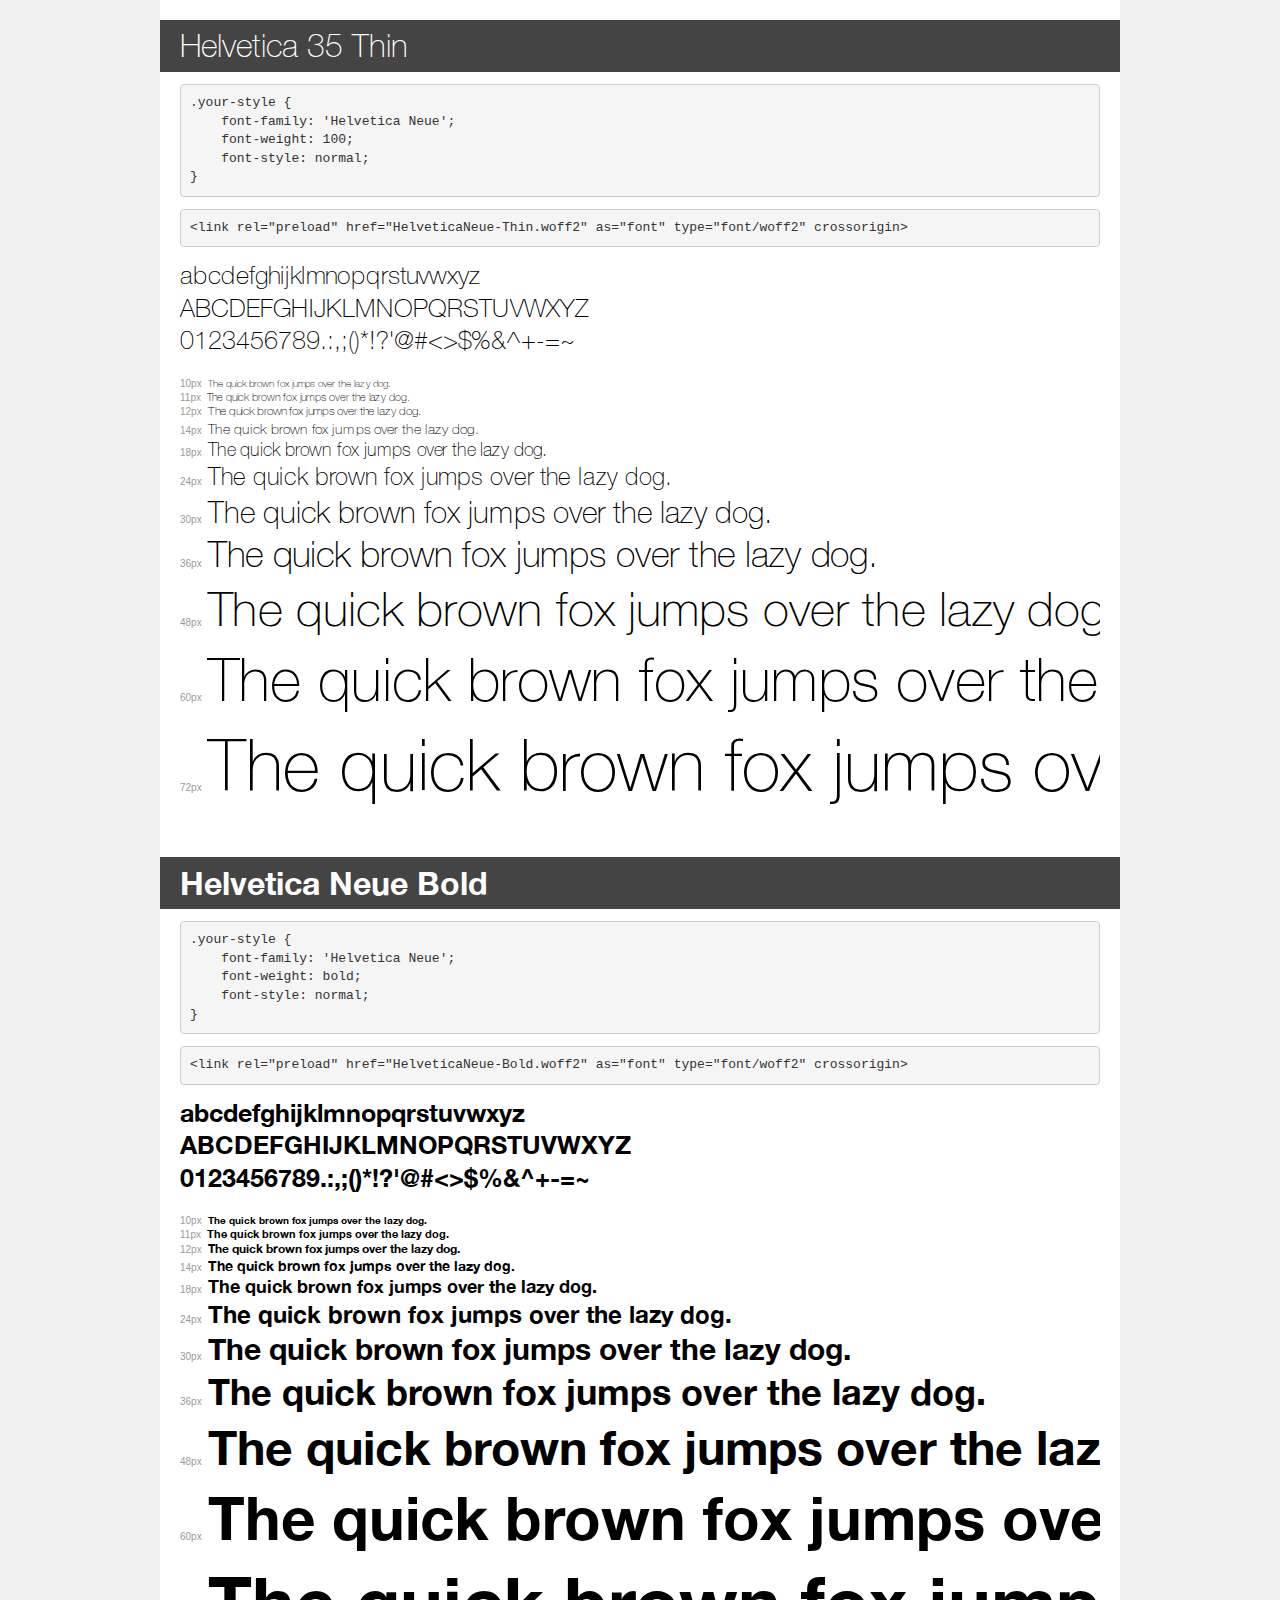
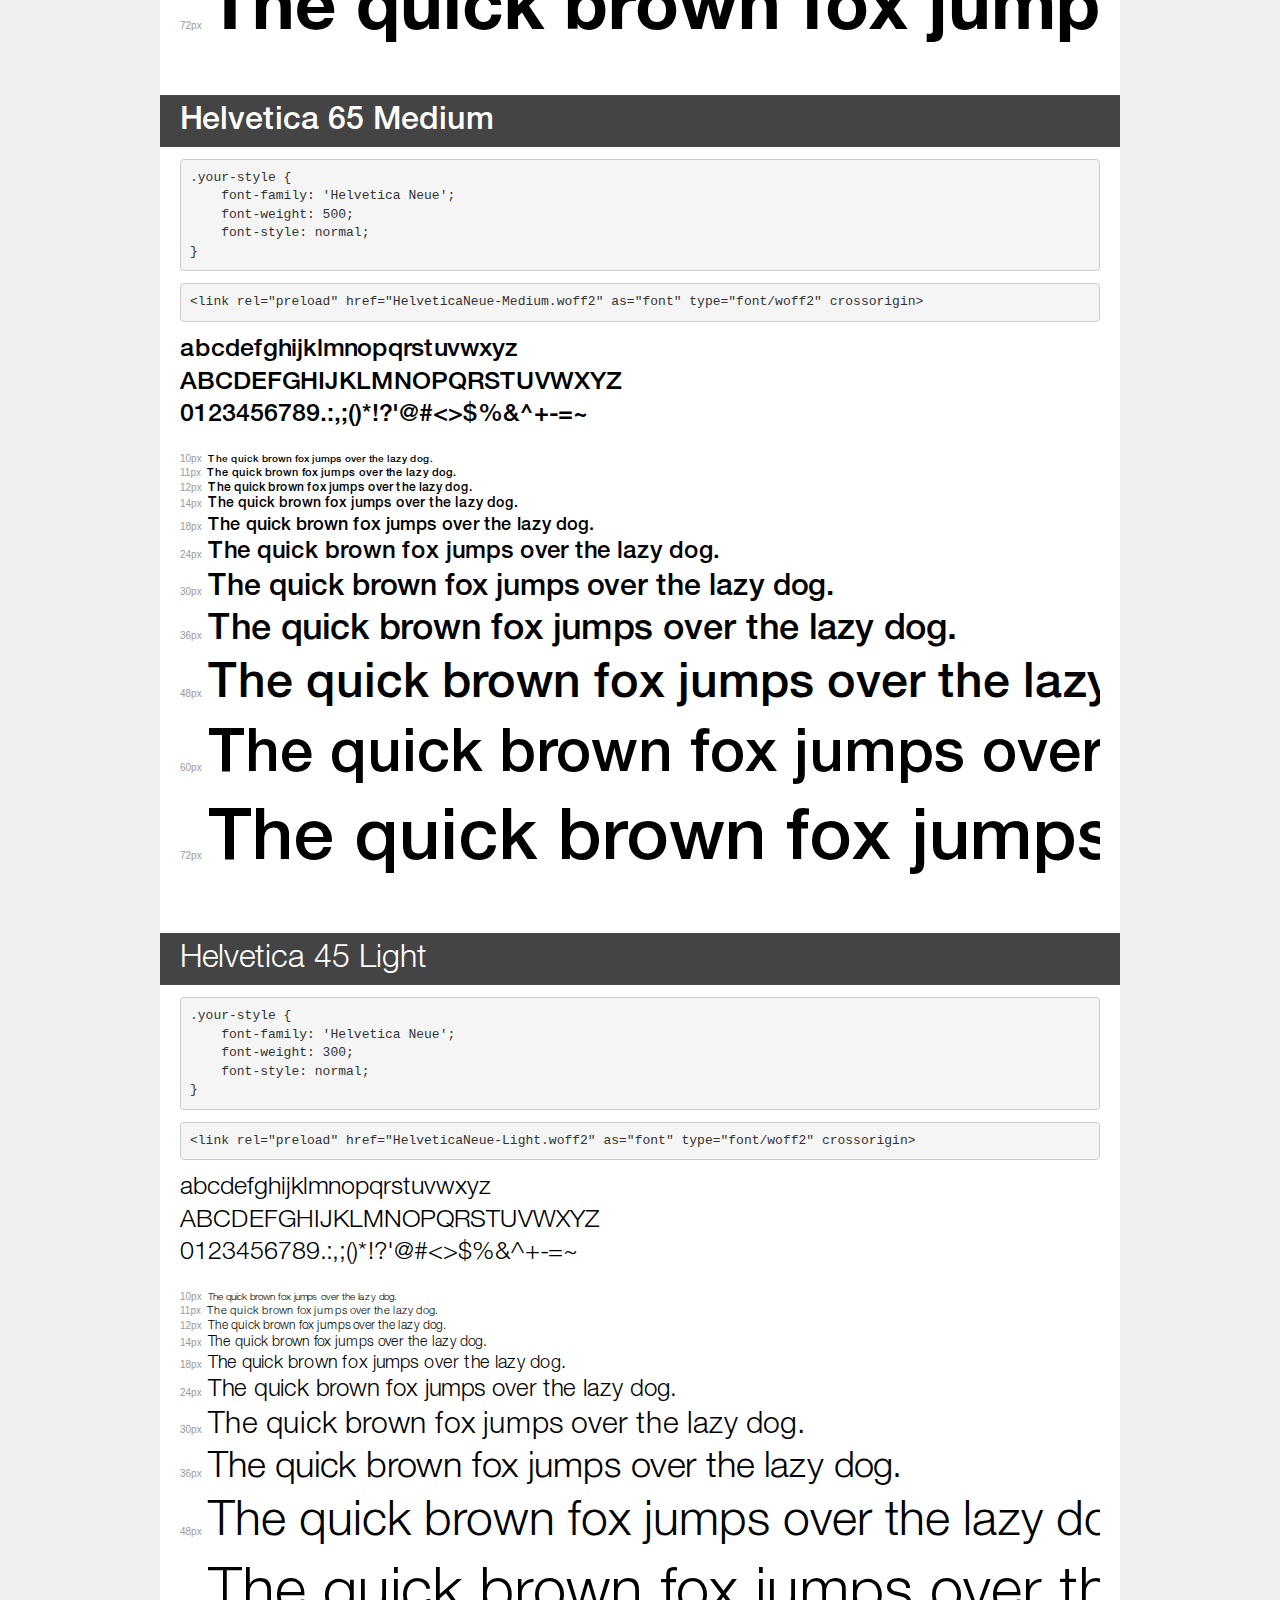
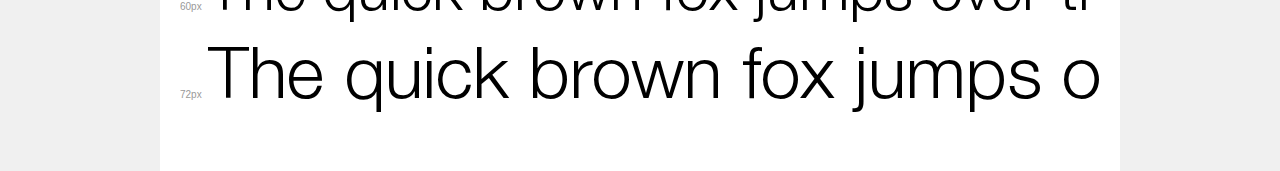
<file: fonts/demo.html>
<!DOCTYPE html>
<html lang="en">
<head>
    <meta charset="utf-8">
    <meta http-equiv="X-UA-Compatible" content="IE=edge">
    <meta name="viewport" content="width=device-width, initial-scale=1">
    <meta name="robots" content="noindex, noarchive">
    <meta name="format-detection" content="telephone=no">
    <title>Transfonter demo</title>
    <link href="stylesheet.css" rel="stylesheet">
    <style>
        /*
        http://meyerweb.com/eric/tools/css/reset/
        v2.0 | 20110126
        License: none (public domain)
        */
        html, body, div, span, applet, object, iframe,
        h1, h2, h3, h4, h5, h6, p, blockquote, pre,
        a, abbr, acronym, address, big, cite, code,
        del, dfn, em, img, ins, kbd, q, s, samp,
        small, strike, strong, sub, sup, tt, var,
        b, u, i, center,
        dl, dt, dd, ol, ul, li,
        fieldset, form, label, legend,
        table, caption, tbody, tfoot, thead, tr, th, td,
        article, aside, canvas, details, embed,
        figure, figcaption, footer, header, hgroup,
        menu, nav, output, ruby, section, summary,
        time, mark, audio, video {
            margin: 0;
            padding: 0;
            border: 0;
            font-size: 100%;
            font: inherit;
            vertical-align: baseline;
        }
        /* HTML5 display-role reset for older browsers */
        article, aside, details, figcaption, figure,
        footer, header, hgroup, menu, nav, section {
            display: block;
        }
        body {
            line-height: 1;
        }
        ol, ul {
            list-style: none;
        }
        blockquote, q {
            quotes: none;
        }
        blockquote:before, blockquote:after,
        q:before, q:after {
            content: '';
            content: none;
        }
        table {
            border-collapse: collapse;
            border-spacing: 0;
        }
        /* demo styles */
        body {
            background: #f0f0f0;
            color: #000;
        }
        .page {
            background: #fff;
            width: 920px;
            margin: 0 auto;
            padding: 20px 20px 0 20px;
            overflow: hidden;
        }
        .font-container {
            overflow-x: auto;
            overflow-y: hidden;
            margin-bottom: 40px;
            line-height: 1.3;
            white-space: nowrap;
            padding-bottom: 5px;
        }
        h1 {
            position: relative;
            background: #444;
            font-size: 32px;
            color: #fff;
            padding: 10px 20px;
            margin: 0 -20px 12px -20px;
        }
        .letters {
            font-size: 25px;
            margin-bottom: 20px;
        }
        .s10:before {
            content: '10px';
        }
        .s11:before {
            content: '11px';
        }
        .s12:before {
            content: '12px';
        }
        .s14:before {
            content: '14px';
        }
        .s18:before {
            content: '18px';
        }
        .s24:before {
            content: '24px';
        }
        .s30:before {
            content: '30px';
        }
        .s36:before {
            content: '36px';
        }
        .s48:before {
            content: '48px';
        }
        .s60:before {
            content: '60px';
        }
        .s72:before {
            content: '72px';
        }
        .s10:before, .s11:before, .s12:before, .s14:before,
        .s18:before, .s24:before, .s30:before, .s36:before,
        .s48:before, .s60:before, .s72:before {
            font-family: Arial, sans-serif;
            font-size: 10px;
            font-weight: normal;
            font-style: normal;
            color: #999;
            padding-right: 6px;
        }
        pre {
            display: block;
            padding: 9px;
            margin: 0 0 12px;
            font-family: Monaco, Menlo, Consolas, "Courier New", monospace;
            font-size: 13px;
            line-height: 1.428571429;
            color: #333;
            font-weight: normal;
            font-style: normal;
            background-color: #f5f5f5;
            border: 1px solid #ccc;
            overflow-x: auto;
            border-radius: 4px;
        }
        /* responsive */
        @media (max-width: 959px) {
            .page {
                width: auto;
                margin: 0;
            }
        }
    </style>
</head>
<body>
<div class="page">
    <div class="demo">
        <h1 style="font-family: 'Helvetica Neue'; font-weight: 100; font-style: normal;">Helvetica 35 Thin</h1>
        <pre title="Usage">.your-style {
    font-family: 'Helvetica Neue';
    font-weight: 100;
    font-style: normal;
}</pre>
        <pre title="Preload (optional)">
&lt;link rel=&quot;preload&quot; href=&quot;HelveticaNeue-Thin.woff2&quot; as=&quot;font&quot; type=&quot;font/woff2&quot; crossorigin&gt;</pre>
        <div class="font-container" style="font-family: 'Helvetica Neue'; font-weight: 100; font-style: normal;">
            <p class="letters">
                abcdefghijklmnopqrstuvwxyz<br>
ABCDEFGHIJKLMNOPQRSTUVWXYZ<br>
                0123456789.:,;()*!?'@#&lt;&gt;$%&^+-=~
            </p>
            <p class="s10" style="font-size: 10px;">The quick brown fox jumps over the lazy dog.</p>
            <p class="s11" style="font-size: 11px;">The quick brown fox jumps over the lazy dog.</p>
            <p class="s12" style="font-size: 12px;">The quick brown fox jumps over the lazy dog.</p>
            <p class="s14" style="font-size: 14px;">The quick brown fox jumps over the lazy dog.</p>
            <p class="s18" style="font-size: 18px;">The quick brown fox jumps over the lazy dog.</p>
            <p class="s24" style="font-size: 24px;">The quick brown fox jumps over the lazy dog.</p>
            <p class="s30" style="font-size: 30px;">The quick brown fox jumps over the lazy dog.</p>
            <p class="s36" style="font-size: 36px;">The quick brown fox jumps over the lazy dog.</p>
            <p class="s48" style="font-size: 48px;">The quick brown fox jumps over the lazy dog.</p>
            <p class="s60" style="font-size: 60px;">The quick brown fox jumps over the lazy dog.</p>
            <p class="s72" style="font-size: 72px;">The quick brown fox jumps over the lazy dog.</p>
        </div>
    </div>

    <div class="demo">
        <h1 style="font-family: 'Helvetica Neue'; font-weight: bold; font-style: normal;">Helvetica Neue Bold</h1>
        <pre title="Usage">.your-style {
    font-family: 'Helvetica Neue';
    font-weight: bold;
    font-style: normal;
}</pre>
        <pre title="Preload (optional)">
&lt;link rel=&quot;preload&quot; href=&quot;HelveticaNeue-Bold.woff2&quot; as=&quot;font&quot; type=&quot;font/woff2&quot; crossorigin&gt;</pre>
        <div class="font-container" style="font-family: 'Helvetica Neue'; font-weight: bold; font-style: normal;">
            <p class="letters">
                abcdefghijklmnopqrstuvwxyz<br>
ABCDEFGHIJKLMNOPQRSTUVWXYZ<br>
                0123456789.:,;()*!?'@#&lt;&gt;$%&^+-=~
            </p>
            <p class="s10" style="font-size: 10px;">The quick brown fox jumps over the lazy dog.</p>
            <p class="s11" style="font-size: 11px;">The quick brown fox jumps over the lazy dog.</p>
            <p class="s12" style="font-size: 12px;">The quick brown fox jumps over the lazy dog.</p>
            <p class="s14" style="font-size: 14px;">The quick brown fox jumps over the lazy dog.</p>
            <p class="s18" style="font-size: 18px;">The quick brown fox jumps over the lazy dog.</p>
            <p class="s24" style="font-size: 24px;">The quick brown fox jumps over the lazy dog.</p>
            <p class="s30" style="font-size: 30px;">The quick brown fox jumps over the lazy dog.</p>
            <p class="s36" style="font-size: 36px;">The quick brown fox jumps over the lazy dog.</p>
            <p class="s48" style="font-size: 48px;">The quick brown fox jumps over the lazy dog.</p>
            <p class="s60" style="font-size: 60px;">The quick brown fox jumps over the lazy dog.</p>
            <p class="s72" style="font-size: 72px;">The quick brown fox jumps over the lazy dog.</p>
        </div>
    </div>

    <div class="demo">
        <h1 style="font-family: 'Helvetica Neue'; font-weight: 500; font-style: normal;">Helvetica 65 Medium</h1>
        <pre title="Usage">.your-style {
    font-family: 'Helvetica Neue';
    font-weight: 500;
    font-style: normal;
}</pre>
        <pre title="Preload (optional)">
&lt;link rel=&quot;preload&quot; href=&quot;HelveticaNeue-Medium.woff2&quot; as=&quot;font&quot; type=&quot;font/woff2&quot; crossorigin&gt;</pre>
        <div class="font-container" style="font-family: 'Helvetica Neue'; font-weight: 500; font-style: normal;">
            <p class="letters">
                abcdefghijklmnopqrstuvwxyz<br>
ABCDEFGHIJKLMNOPQRSTUVWXYZ<br>
                0123456789.:,;()*!?'@#&lt;&gt;$%&^+-=~
            </p>
            <p class="s10" style="font-size: 10px;">The quick brown fox jumps over the lazy dog.</p>
            <p class="s11" style="font-size: 11px;">The quick brown fox jumps over the lazy dog.</p>
            <p class="s12" style="font-size: 12px;">The quick brown fox jumps over the lazy dog.</p>
            <p class="s14" style="font-size: 14px;">The quick brown fox jumps over the lazy dog.</p>
            <p class="s18" style="font-size: 18px;">The quick brown fox jumps over the lazy dog.</p>
            <p class="s24" style="font-size: 24px;">The quick brown fox jumps over the lazy dog.</p>
            <p class="s30" style="font-size: 30px;">The quick brown fox jumps over the lazy dog.</p>
            <p class="s36" style="font-size: 36px;">The quick brown fox jumps over the lazy dog.</p>
            <p class="s48" style="font-size: 48px;">The quick brown fox jumps over the lazy dog.</p>
            <p class="s60" style="font-size: 60px;">The quick brown fox jumps over the lazy dog.</p>
            <p class="s72" style="font-size: 72px;">The quick brown fox jumps over the lazy dog.</p>
        </div>
    </div>

    <div class="demo">
        <h1 style="font-family: 'Helvetica Neue'; font-weight: 300; font-style: normal;">Helvetica 45 Light</h1>
        <pre title="Usage">.your-style {
    font-family: 'Helvetica Neue';
    font-weight: 300;
    font-style: normal;
}</pre>
        <pre title="Preload (optional)">
&lt;link rel=&quot;preload&quot; href=&quot;HelveticaNeue-Light.woff2&quot; as=&quot;font&quot; type=&quot;font/woff2&quot; crossorigin&gt;</pre>
        <div class="font-container" style="font-family: 'Helvetica Neue'; font-weight: 300; font-style: normal;">
            <p class="letters">
                abcdefghijklmnopqrstuvwxyz<br>
ABCDEFGHIJKLMNOPQRSTUVWXYZ<br>
                0123456789.:,;()*!?'@#&lt;&gt;$%&^+-=~
            </p>
            <p class="s10" style="font-size: 10px;">The quick brown fox jumps over the lazy dog.</p>
            <p class="s11" style="font-size: 11px;">The quick brown fox jumps over the lazy dog.</p>
            <p class="s12" style="font-size: 12px;">The quick brown fox jumps over the lazy dog.</p>
            <p class="s14" style="font-size: 14px;">The quick brown fox jumps over the lazy dog.</p>
            <p class="s18" style="font-size: 18px;">The quick brown fox jumps over the lazy dog.</p>
            <p class="s24" style="font-size: 24px;">The quick brown fox jumps over the lazy dog.</p>
            <p class="s30" style="font-size: 30px;">The quick brown fox jumps over the lazy dog.</p>
            <p class="s36" style="font-size: 36px;">The quick brown fox jumps over the lazy dog.</p>
            <p class="s48" style="font-size: 48px;">The quick brown fox jumps over the lazy dog.</p>
            <p class="s60" style="font-size: 60px;">The quick brown fox jumps over the lazy dog.</p>
            <p class="s72" style="font-size: 72px;">The quick brown fox jumps over the lazy dog.</p>
        </div>
    </div>

</div>
</body>
</html>
</file>
<file: fonts/stylesheet.css>
@font-face {
    font-family: 'Helvetica Neue';
    src: url('HelveticaNeue-Thin.woff2') format('woff2'),
        url('HelveticaNeue-Thin.woff') format('woff');
    font-weight: 100;
    font-style: normal;
    font-display: swap;
}

@font-face {
    font-family: 'Helvetica Neue';
    src: url('HelveticaNeue-Bold.woff2') format('woff2'),
        url('HelveticaNeue-Bold.woff') format('woff');
    font-weight: bold;
    font-style: normal;
    font-display: swap;
}

@font-face {
    font-family: 'Helvetica Neue';
    src: url('HelveticaNeue-Medium.woff2') format('woff2'),
        url('HelveticaNeue-Medium.woff') format('woff');
    font-weight: 500;
    font-style: normal;
    font-display: swap;
}

@font-face {
    font-family: 'Helvetica Neue';
    src: url('HelveticaNeue-Light.woff2') format('woff2'),
        url('HelveticaNeue-Light.woff') format('woff');
    font-weight: 300;
    font-style: normal;
    font-display: swap;
}
</file>
